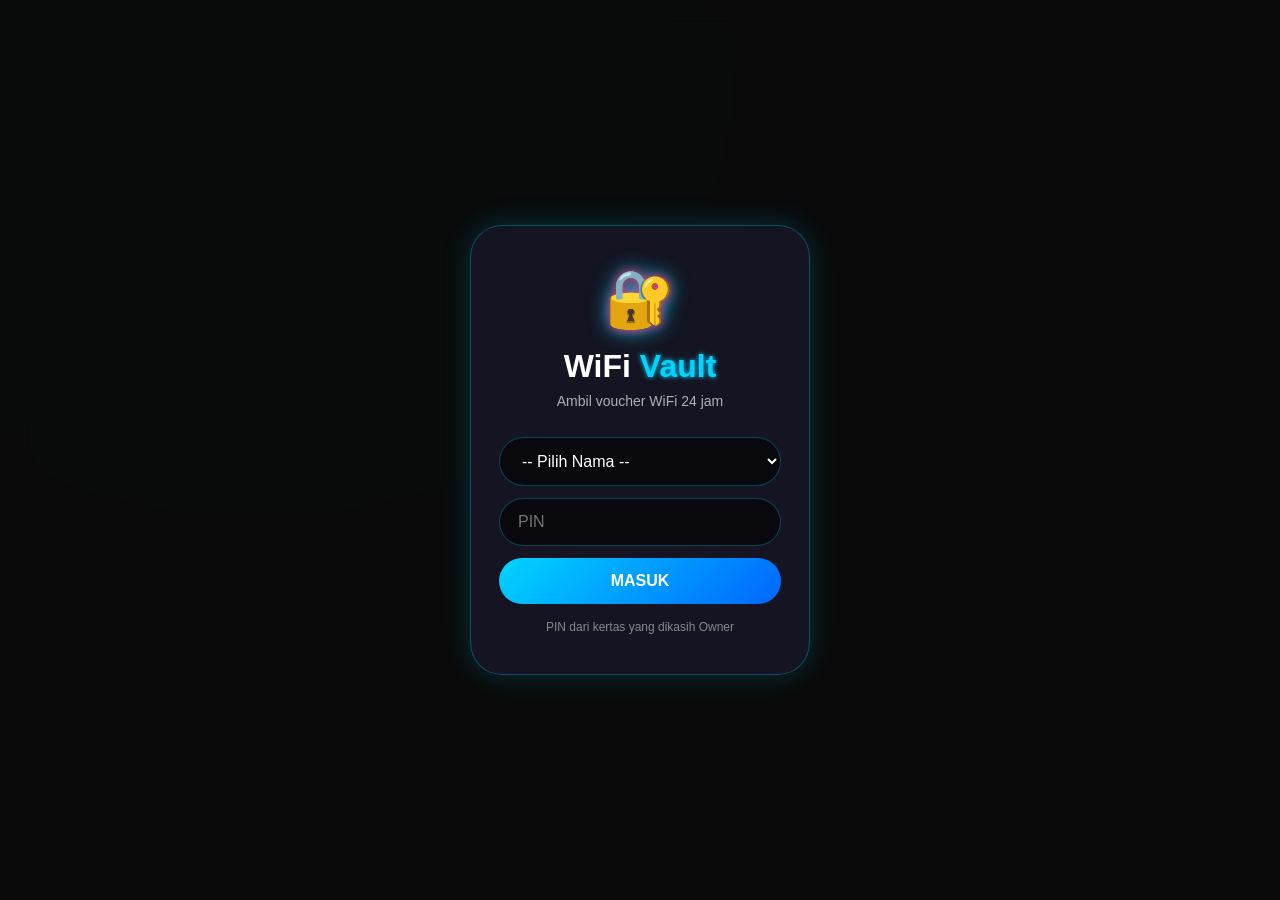
<file: index.html>
<!DOCTYPE html>
<html lang="id">
<head>
    <meta charset="UTF-8">
    <meta name="viewport" content="width=device-width, initial-scale=1.0, viewport-fit=cover">
    <title>Ambil Voucher • WiFi Vault</title>
    <link rel="stylesheet" href="style.css">
</head>
<body>
    <div class="bg-dark"></div>
    
    <div id="loginScreen" class="login-screen">
        <div class="login-card glass">
            <div class="neon-icon">🔐</div>
            <h1>WiFi <span class="neon-text">Vault</span></h1>
            <p class="sub">Ambil voucher WiFi 24 jam</p>
            <select id="pelangganSelect" class="input-neon">
                <option value="">-- Pilih Nama --</option>
            </select>
            <input type="password" id="pinInput" placeholder="PIN" class="input-neon" inputmode="numeric">
            <button id="btnLogin" class="btn-neon-primary">MASUK</button>
            <div class="info-text">PIN dari kertas yang dikasih Owner</div>
        </div>
    </div>

    <div id="dashboard" class="dashboard" style="display: none;">
        <div class="header">
            <div>
                <h1>📡 WiFi <span class="neon-text">Vault</span></h1>
                <p id="namaUser" class="greeting">Halo, <strong></strong></p>
            </div>
            <button id="btnLogout" class="btn-neon-outline">🚪 Keluar</button>
        </div>

        <div id="statusCard" class="status-card glass">
            <div class="status-icon" id="statusIcon">⏳</div>
            <div class="status-text" id="statusText">Memuat...</div>
        </div>

        <div id="warningBayar" class="warning-banner neon-pink">⚠️ JANGAN LUPA BAYAR KE OWNER! ⚠️</div>

        <div id="ambilSection" class="ambil-section glass">
            <div class="stok-badge">📦 Stok tersisa: <strong id="stokCount">0</strong></div>
            <div id="passwordList" class="password-grid">
                <div class="loading">Memuat password...</div>
            </div>
        </div>

        <div class="riwayat-section glass">
            <h3>📜 Riwayat Ambilan</h3>
            <div id="riwayatList" class="riwayat-list">
                <div class="empty">Belum ada riwayat</div>
            </div>
        </div>
    </div>

    <script src="script.js"></script>
</body>
</html>
</file>
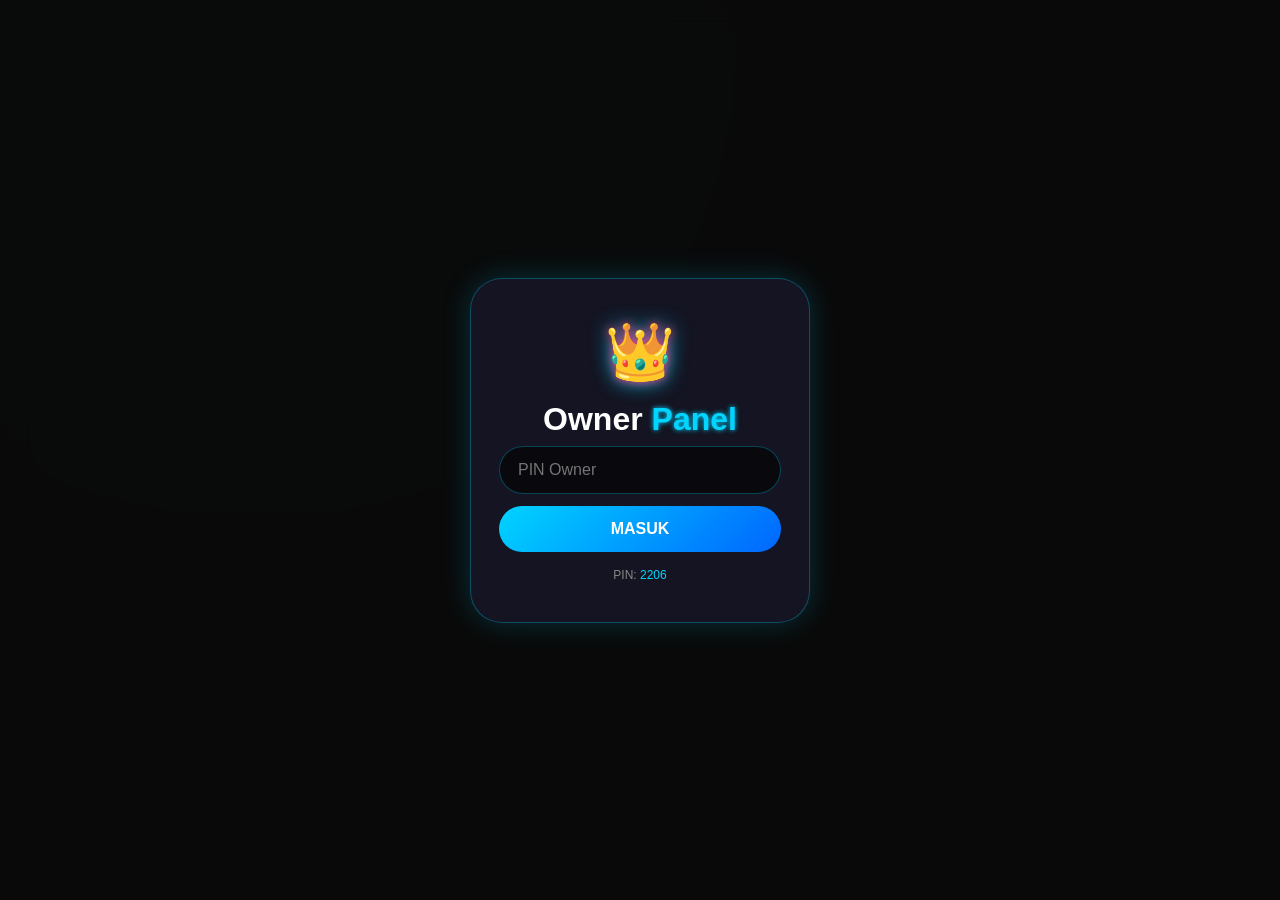
<file: admin.html>
<!DOCTYPE html>
<html lang="id">
<head>
    <meta charset="UTF-8">
    <meta name="viewport" content="width=device-width, initial-scale=1.0, viewport-fit=cover">
    <title>Admin • WiFi Vault</title>
    <link rel="stylesheet" href="style.css">
</head>
<body>
    <div class="bg-dark"></div>

    <div id="loginAdmin" class="login-screen">
        <div class="login-card glass">
            <div class="neon-icon">👑</div>
            <h1>Owner <span class="neon-text">Panel</span></h1>
            <input type="password" id="pinOwner" placeholder="PIN Owner" class="input-neon" inputmode="numeric">
            <button id="btnLoginAdmin" class="btn-neon-primary">MASUK</button>
            <div class="info-text">PIN: <span id="pinDisplay">2206</span></div>
        </div>
    </div>

    <div id="adminPanel" class="admin-panel" style="display: none;">
        <div class="header">
            <h1>👑 Dashboard <span class="neon-text">Owner</span></h1>
            <button id="btnLogoutAdmin" class="btn-neon-outline">🚪 Keluar</button>
        </div>

        <div class="stats-grid">
    <div class="stat-card glass"><div class="stat-icon">👥</div><div><span>Total Pelanggan</span><strong id="statPelanggan">0</strong></div></div>
    <div class="stat-card glass"><div class="stat-icon">💰</div><div><span>Keuntungan Lo</span><strong id="statProfit">Rp0</strong></div></div>
    <div class="stat-card glass"><div class="stat-icon">🔄</div><div><span>Modal Balik</span><strong id="statModal">Rp0</strong></div></div>
    <div class="stat-card glass"><div class="stat-icon">💸</div><div><span>Total Utang</span><strong id="statUtang">Rp0</strong></div></div>
        </div>

        <div class="admin-card glass">
            <div class="card-title">👥 Manajemen Pelanggan</div>
            <button id="btnTambahPelanggan" class="btn-neon-primary" style="margin-bottom: 16px;">+ Tambah Pelanggan Baru</button>
            <input type="text" id="searchPelanggan" placeholder="🔍 Cari nama..." class="input-neon">
            <div id="pelangganList" class="pelanggan-list">Loading...</div>
        </div>

        <div class="admin-card glass">
            <div class="card-title">💵 Rekap Utang</div>
            <div id="utangList" class="utang-list">Loading...</div>
        </div>

        <div class="admin-card glass">
            <div class="card-title">📜 Riwayat Ambilan</div>
            <input type="text" id="searchRiwayat" placeholder="🔍 Cari..." class="input-neon">
            <div id="riwayatList" class="riwayat-list-admin">Loading...</div>
            <button id="btnExport" class="btn-neon-export mt-2">📎 Export CSV</button>
            <button id="btnResetAll" class="btn-neon-reset mt-2">⚠️ Reset Semua Data</button>
        </div>
    </div>

    <div id="modalPelanggan" class="modal">
        <div class="modal-card glass">
            <div class="modal-header"><span>👤 Tambah Pelanggan</span><span class="close-modal">&times;</span></div>
            <input type="text" id="namaBaru" placeholder="Nama" class="input-neon">
            <input type="number" id="pinBaru" placeholder="PIN (4 digit)" class="input-neon" inputmode="numeric">
            <input type="text" id="passwordKhusus" placeholder="Password WiFi Khusus" class="input-neon">
            <button id="confirmPelanggan" class="btn-neon-primary">Simpan</button>
        </div>
    </div>

    <script src="script.js"></script>
</body>
</html>
</file>
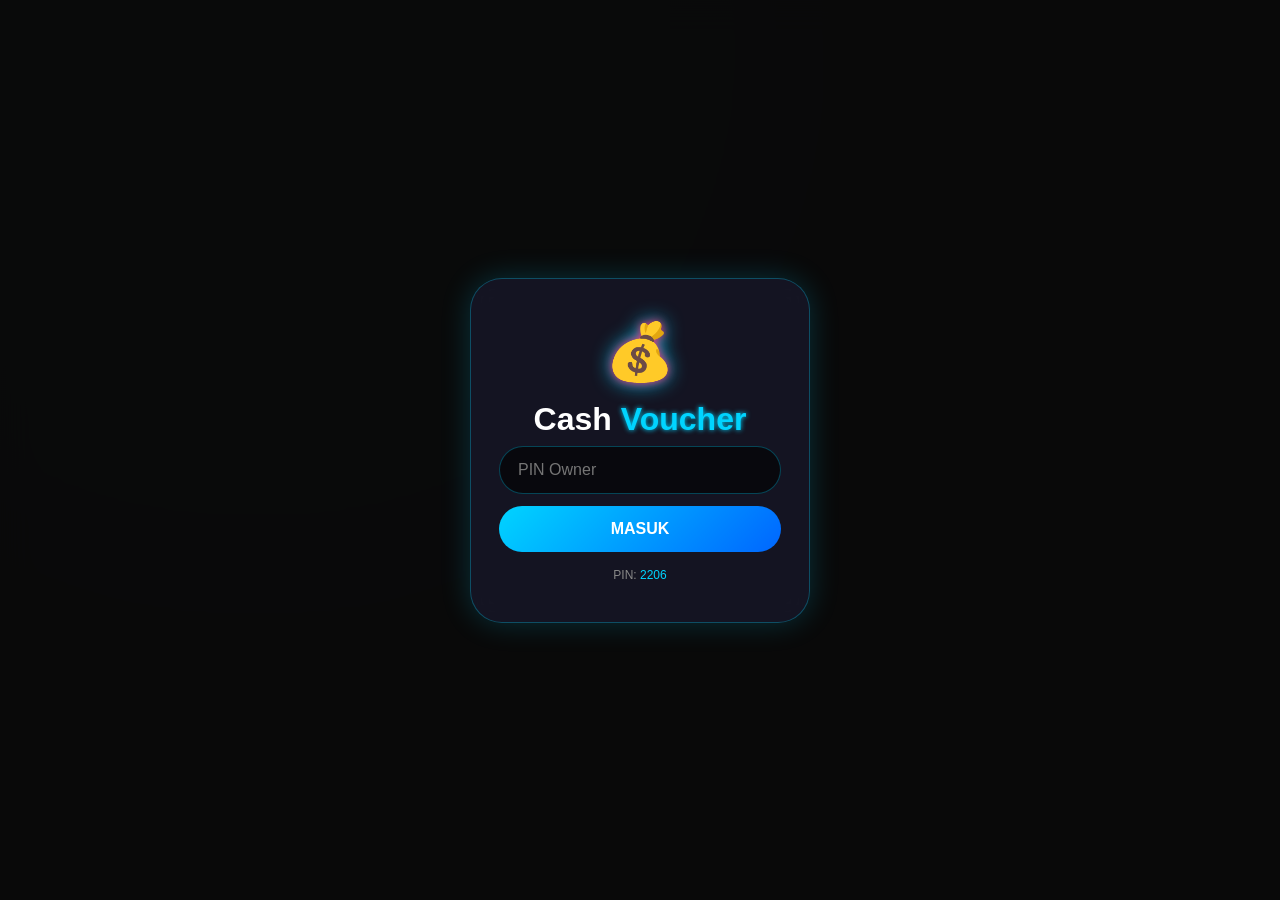
<file: cash.html>
<!DOCTYPE html>
<html lang="id">
<head>
    <meta charset="UTF-8">
    <meta name="viewport" content="width=device-width, initial-scale=1.0, viewport-fit=cover">
    <title>Cash Voucher • WiFi Vault</title>
    <link rel="stylesheet" href="style.css">
</head>
<body>
    <div class="bg-dark"></div>

    <div id="loginCash" class="login-screen">
        <div class="login-card glass">
            <div class="neon-icon">💰</div>
            <h1>Cash <span class="neon-text">Voucher</span></h1>
            <input type="password" id="pinCash" placeholder="PIN Owner" class="input-neon" inputmode="numeric">
            <button id="btnLoginCash" class="btn-neon-primary">MASUK</button>
            <div class="info-text">PIN: <span id="pinCashDisplay">2206</span></div>
        </div>
    </div>

    <div id="cashPanel" class="admin-panel" style="display: none;">
        <div class="header">
            <h1>💰 Cash <span class="neon-text">Voucher</span></h1>
            <button id="btnLogoutCash" class="btn-neon-outline">🚪 Keluar</button>
        </div>

        <div class="stats-grid">
            <div class="stat-card glass"><div class="stat-icon">📦</div><div><span>Stok di Loker</span><strong id="statStokCash">0</strong></div></div>
            <div class="stat-card glass"><div class="stat-icon">✅</div><div><span>Terjual</span><strong id="statTerjualCash">0</strong></div></div>
            <div class="stat-card glass"><div class="stat-icon">💰</div><div><span>Keuntungan Cash</span><strong id="statProfitCash">Rp0</strong></div></div>
        </div>

        <div class="admin-card glass">
            <div class="card-title">📦 Stok di Loker</div>
            <div class="button-group">
                <button id="btnTambahStokCash" class="btn-neon-success">+ Tambah Satu</button>
                <button id="btnTambahBanyakCash" class="btn-neon-secondary">📋 Tambah Banyak</button>
            </div>
            <div id="stokCashList" class="stok-list">Loading...</div>
        </div>

        <div class="admin-card glass">
            <div class="card-title">📜 Riwayat Penjualan Cash</div>
            <input type="text" id="searchCash" placeholder="🔍 Cari password..." class="input-neon">
            <div id="riwayatCashList" class="riwayat-list-admin">Loading...</div>
            <button id="btnExportCash" class="btn-neon-export mt-2">📎 Export CSV</button>
        </div>
    </div>

    <div id="modalStokCash" class="modal">
        <div class="modal-card glass">
            <div class="modal-header"><span>🔑 Tambah ke Loker</span><span class="close-cash">&times;</span></div>
            <input type="text" id="passwordCashBaru" placeholder="Contoh: akj123" class="input-neon">
            <button id="confirmStokCash" class="btn-neon-primary">Simpan</button>
        </div>
    </div>

    <div id="modalBanyakCash" class="modal">
        <div class="modal-card glass modal-wide">
            <div class="modal-header"><span>📋 Tambah Banyak</span><span class="close-banyak-cash">&times;</span></div>
            <textarea id="banyakCashText" rows="6" placeholder="Password satu per baris"></textarea>
            <button id="confirmBanyakCash" class="btn-neon-primary">Tambahkan</button>
        </div>
    </div>

    <div id="modalTerjual" class="modal">
        <div class="modal-card glass">
            <div class="modal-header"><span>💸 Tandai Terjual</span><span class="close-terjual">&times;</span></div>
            <p id="terjualText" style="margin-bottom: 16px;">Tandai password ini sebagai terjual?</p>
            <button id="confirmTerjual" class="btn-neon-primary">Ya, Terjual!</button>
        </div>
    </div>

    <script src="script-cash.js"></script>
</body>
</html>
</file>
<file: style.css>
* {
    margin: 0;
    padding: 0;
    box-sizing: border-box;
}

body {
    font-family: 'Inter', -apple-system, BlinkMacSystemFont, 'Segoe UI', Roboto, sans-serif;
    background: #0a0a0a;
    min-height: 100vh;
    color: #ffffff;
}

@import url('https://fonts.googleapis.com/css2?family=Inter:wght@300;400;500;600;700;800&display=swap');

.bg-dark {
    position: fixed;
    top: 0;
    left: 0;
    width: 100%;
    height: 100%;
    background: #0a0a0a;
    z-index: -2;
}

.bg-dark::before {
    content: '';
    position: absolute;
    width: 150%;
    height: 150%;
    top: -25%;
    left: -25%;
    background: radial-gradient(circle at 30% 20%, rgba(0, 212, 255, 0.08), transparent 60%);
    animation: rotateNeon 30s linear infinite;
}

@keyframes rotateNeon {
    0% { transform: rotate(0deg); }
    100% { transform: rotate(360deg); }
}

.glass {
    background: rgba(26, 26, 46, 0.7);
    backdrop-filter: blur(12px);
    border: 1px solid rgba(0, 212, 255, 0.3);
}

.neon-text {
    color: #00d4ff;
    text-shadow: 0 0 5px #00d4ff;
}

.neon-icon {
    font-size: 56px;
    margin-bottom: 16px;
    text-shadow: 0 0 10px #ff2a6d, 0 0 20px #00d4ff;
}

.login-screen {
    position: fixed;
    top: 0;
    left: 0;
    width: 100%;
    height: 100%;
    background: rgba(10, 10, 10, 0.95);
    backdrop-filter: blur(16px);
    display: flex;
    align-items: center;
    justify-content: center;
    z-index: 100;
}

.login-card {
    border-radius: 32px;
    padding: 40px 28px;
    width: 340px;
    text-align: center;
    box-shadow: 0 0 30px rgba(0, 212, 255, 0.2);
}

.login-card h1 {
    font-size: 32px;
    font-weight: 800;
    color: white;
    margin-bottom: 8px;
}

.sub {
    color: #b0b0b0;
    font-size: 14px;
    margin-bottom: 28px;
}

.input-neon {
    width: 100%;
    padding: 14px 18px;
    background: rgba(0, 0, 0, 0.6);
    border: 1px solid rgba(0, 212, 255, 0.3);
    border-radius: 60px;
    color: white;
    font-size: 16px;
    margin-bottom: 12px;
    transition: all 0.2s;
}

.input-neon:focus {
    outline: none;
    border-color: #ff2a6d;
    box-shadow: 0 0 10px rgba(255, 42, 109, 0.3);
}

.btn-neon-primary {
    width: 100%;
    background: linear-gradient(135deg, #00d4ff, #0066ff);
    border: none;
    padding: 14px;
    border-radius: 60px;
    color: white;
    font-weight: 700;
    font-size: 16px;
    cursor: pointer;
    transition: all 0.2s;
}

.btn-neon-primary:hover {
    transform: scale(1.02);
    box-shadow: 0 0 20px rgba(0, 212, 255, 0.5);
}

.btn-neon-outline {
    background: transparent;
    border: 1px solid #ff2a6d;
    padding: 8px 18px;
    border-radius: 40px;
    color: #ff2a6d;
    cursor: pointer;
    transition: all 0.2s;
}

.btn-neon-outline:hover {
    background: rgba(255, 42, 109, 0.15);
    box-shadow: 0 0 10px #ff2a6d;
}

.btn-neon-success {
    background: linear-gradient(135deg, #00ff88, #00b344);
    border: none;
    padding: 10px 20px;
    border-radius: 40px;
    color: white;
    font-weight: 600;
    cursor: pointer;
}

.btn-neon-secondary {
    background: rgba(0, 212, 255, 0.15);
    border: 1px solid rgba(0, 212, 255, 0.3);
    color: #00d4ff;
    padding: 10px 20px;
    border-radius: 40px;
    font-weight: 600;
    cursor: pointer;
}

.btn-neon-export {
    background: rgba(0, 212, 255, 0.15);
    border: 1px solid rgba(0, 212, 255, 0.3);
    color: #00d4ff;
    padding: 12px;
    border-radius: 40px;
    font-weight: 600;
    cursor: pointer;
    width: 100%;
}

.btn-neon-reset {
    background: rgba(255, 42, 109, 0.15);
    border: 1px solid rgba(255, 42, 109, 0.3);
    color: #ff2a6d;
    padding: 12px;
    border-radius: 40px;
    font-weight: 600;
    cursor: pointer;
    width: 100%;
    margin-top: 8px;
}

.info-text {
    margin-top: 16px;
    font-size: 12px;
    color: #888;
}

.info-text span {
    color: #00d4ff;
}

.dashboard, .admin-panel {
    max-width: 700px;
    margin: 0 auto;
    padding: 20px;
}

.header {
    display: flex;
    justify-content: space-between;
    align-items: center;
    margin-bottom: 24px;
    flex-wrap: wrap;
}

.header h1 {
    font-size: 24px;
    font-weight: 800;
    color: white;
}

.greeting {
    color: #b0b0b0;
    font-size: 14px;
    margin-top: 4px;
}

.stats-grid {
    display: grid;
    grid-template-columns: repeat(3, 1fr);
    gap: 14px;
    margin-bottom: 24px;
}

.stat-card {
    border-radius: 24px;
    padding: 16px;
    display: flex;
    align-items: center;
    gap: 14px;
}

.stat-icon {
    font-size: 32px;
}

.stat-card span {
    display: block;
    font-size: 11px;
    color: #888;
}

.stat-card strong {
    font-size: 24px;
    font-weight: 800;
    color: #00d4ff;
}

.status-card, .ambil-section, .riwayat-section, .admin-card {
    border-radius: 24px;
    padding: 20px;
    margin-bottom: 20px;
}

.status-card {
    display: flex;
    align-items: center;
    gap: 16px;
}

.status-icon {
    font-size: 48px;
}

.status-text {
    font-size: 15px;
    color: white;
    line-height: 1.4;
}

.warning-banner {
    background: rgba(255, 42, 109, 0.2);
    border: 1px solid #ff2a6d;
    border-radius: 20px;
    padding: 12px;
    text-align: center;
    margin-bottom: 20px;
    color: #ff2a6d;
    font-weight: bold;
    display: none;
}

.stok-badge {
    background: rgba(0, 0, 0, 0.5);
    padding: 10px;
    border-radius: 60px;
    text-align: center;
    margin-bottom: 16px;
}

.stok-badge strong {
    color: #00d4ff;
    font-size: 24px;
}

.password-grid, .stok-list, .pelanggan-list, .utang-list, .riwayat-list, .riwayat-list-admin {
    display: flex;
    flex-direction: column;
    gap: 10px;
    max-height: 300px;
    overflow-y: auto;
}

.pass-item, .stok-item, .pelanggan-item, .utang-item, .riwayat-item, .riwayat-admin-item {
    background: rgba(0, 0, 0, 0.5);
    border-radius: 20px;
    padding: 12px 16px;
    display: flex;
    justify-content: space-between;
    align-items: center;
    flex-wrap: wrap;
    gap: 10px;
    border-left: 3px solid #00d4ff;
}

.pass-text, .stok-pass, .riwayat-pass {
    font-family: monospace;
    font-weight: 700;
    color: #ff2a6d;
}

.btn-ambil {
    background: linear-gradient(135deg, #ff2a6d, #ff0066);
    border: none;
    padding: 8px 20px;
    border-radius: 40px;
    font-weight: 700;
    color: white;
    cursor: pointer;
}

.btn-hapus-stok {
    background: rgba(255, 42, 109, 0.2);
    border: 1px solid rgba(255, 42, 109, 0.3);
    padding: 4px 12px;
    border-radius: 40px;
    color: #ff2a6d;
    cursor: pointer;
}

.pelanggan-nama {
    font-weight: 700;
    color: #00d4ff;
}

.pelanggan-pin {
    font-family: monospace;
    color: #888;
    font-size: 12px;
}

.button-group {
    display: flex;
    gap: 12px;
    margin-bottom: 16px;
    flex-wrap: wrap;
}

.card-title {
    font-size: 18px;
    font-weight: 600;
    margin-bottom: 16px;
    color: #00d4ff;
}

.search-input {
    width: 100%;
    padding: 12px 16px;
    background: rgba(0, 0, 0, 0.5);
    border: 1px solid rgba(0, 212, 255, 0.3);
    border-radius: 60px;
    color: white;
    margin-bottom: 16px;
}

.empty, .loading {
    text-align: center;
    padding: 30px;
    color: #888;
}

.mt-2 {
    margin-top: 12px;
}

.modal {
    display: none;
    position: fixed;
    top: 0;
    left: 0;
    width: 100%;
    height: 100%;
    background: rgba(0, 0, 0, 0.9);
    backdrop-filter: blur(12px);
    align-items: center;
    justify-content: center;
    z-index: 200;
}

.modal-card {
    border-radius: 32px;
    padding: 28px;
    width: 340px;
}

.modal-wide {
    width: 360px;
}

.modal-header {
    display: flex;
    justify-content: space-between;
    margin-bottom: 20px;
    font-weight: 700;
    font-size: 18px;
    color: white;
}

.close-modal, .close-stok, .close-banyak, .close-cash, .close-banyak-cash, .close-terjual {
    font-size: 28px;
    cursor: pointer;
    color: #888;
}

.modal-card textarea {
    width: 100%;
    background: rgba(0, 0, 0, 0.6);
    border: 1px solid rgba(0, 212, 255, 0.3);
    border-radius: 20px;
    padding: 12px;
    color: white;
    margin-bottom: 20px;
    font-family: monospace;
}

.btn-reset-pelanggan, .btn-lunas {
    background: rgba(0, 212, 255, 0.15);
    border: 1px solid rgba(0, 212, 255, 0.3);
    padding: 4px 12px;
    border-radius: 40px;
    color: #00d4ff;
    cursor: pointer;
    margin-left: 4px;
}

.riwayat-status {
    color: #ff2a6d;
    font-size: 11px;
    margin-top: 4px;
}

@media (max-width: 550px) {
    .pass-item, .stok-item, .pelanggan-item, .utang-item {
        flex-direction: column;
        text-align: center;
    }
    .stats-grid {
        grid-template-columns: 1fr;
    }
    .button-group {
        flex-direction: column;
    }
    .modal-card {
        width: 300px;
    }
}
</file>
